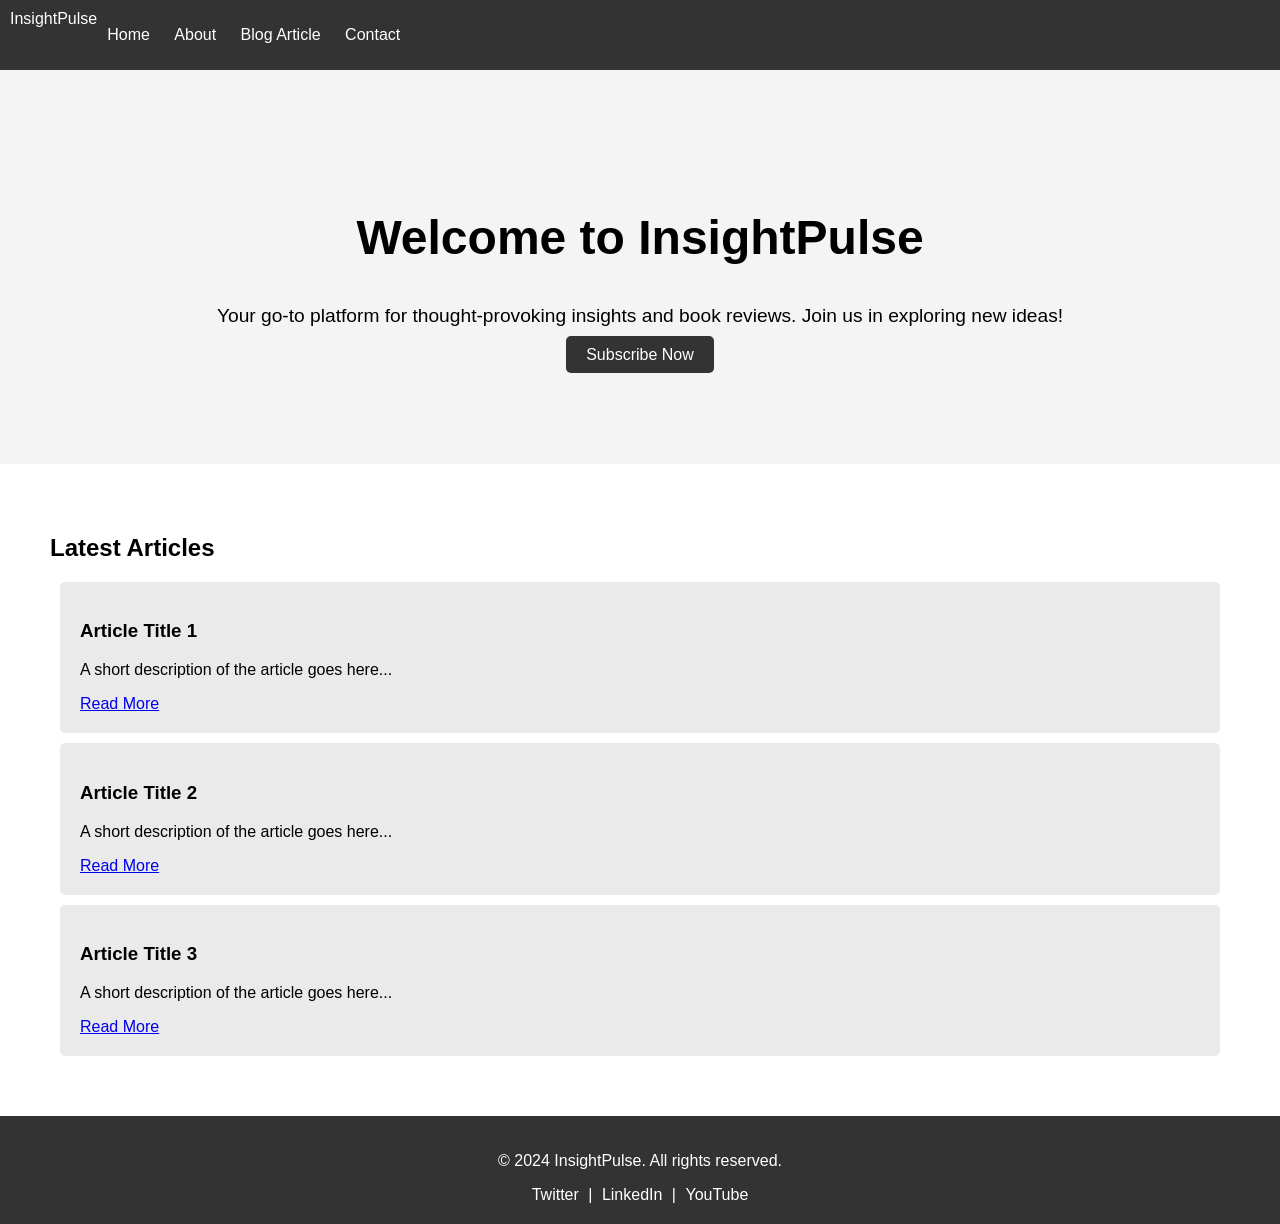
<file: index.html>
<!DOCTYPE html>
<html lang="en">
<head>
    <meta charset="UTF-8">
    <meta name="viewport" content="width=device-width, initial-scale=1.0">
    <title>InsightPulse - Home</title>
    <style>
        body {
            font-family: Arial, sans-serif;
            margin: 0;
            padding: 0;
        }
        .navbar {
            background-color: #333;
            overflow: hidden;
            padding: 10px;
        }
        .navbar .logo {
            color: white;
            float: left;
        }
        .navbar .nav-links li {
            display: inline;
            list-style-type: none;
        }
        .navbar .nav-links li a {
            color: white;
            padding: 10px;
            text-decoration: none;
        }
        .welcome {
            text-align: center;
            padding: 100px 20px;
            background-color: #f4f4f4;
        }
        .welcome-content h1 {
            font-size: 3em;
        }
        .welcome-content p {
            font-size: 1.2em;
        }
        .button {
            padding: 10px 20px;
            background-color: #333;
            color: white;
            text-decoration: none;
            border-radius: 5px;
        }
        .latest-articles {
            padding: 50px;
        }
        .article-card {
            margin: 10px;
            padding: 20px;
            background-color: #eaeaea;
            border-radius: 5px;
        }
        footer {
            text-align: center;
            padding: 20px;
            background-color: #333;
            color: white;
        }
        .social-links a {
            color: white;
            text-decoration: none;
            margin: 0 5px;
        }
    </style>
</head>
<body>
    <!-- Navigation Bar -->
    <header>
        <nav class="navbar">
            <div class="logo">InsightPulse</div>
            <ul class="nav-links">
                <li><a href="homepage.html">Home</a></li>
                <li><a href="#about">About</a></li>
                <li><a href="blog_article.html">Blog Article</a></li>
                <li><a href="#contact">Contact</a></li>
            </ul>
        </nav>
    </header>

    <!-- Welcome Section -->
    <section class="welcome">
        <div class="welcome-content">
            <h1>Welcome to InsightPulse</h1>
            <p>Your go-to platform for thought-provoking insights and book reviews. Join us in exploring new ideas!</p>
            <a href="#subscribe" class="button">Subscribe Now</a>
        </div>
    </section>

    <!-- Latest Articles Section -->
    <section class="latest-articles" id="blog">
        <h2>Latest Articles</h2>
        <div class="articles-container">
            <div class="article-card">
                <h3>Article Title 1</h3>
                <p>A short description of the article goes here...</p>
                <a href="#" class="read-more">Read More</a>
            </div>
            <div class="article-card">
                <h3>Article Title 2</h3>
                <p>A short description of the article goes here...</p>
                <a href="#" class="read-more">Read More</a>
            </div>
            <div class="article-card">
                <h3>Article Title 3</h3>
                <p>A short description of the article goes here...</p>
                <a href="#" class="read-more">Read More</a>
            </div>
        </div>
    </section>

    <!-- Footer Section -->
    <footer>
        <p>&copy; 2024 InsightPulse. All rights reserved.</p>
        <div class="social-links">
            <a href="#">Twitter</a> |
            <a href="#">LinkedIn</a> |
            <a href="#">YouTube</a>
        </div>
    </footer>
</body>
</html>
</file>
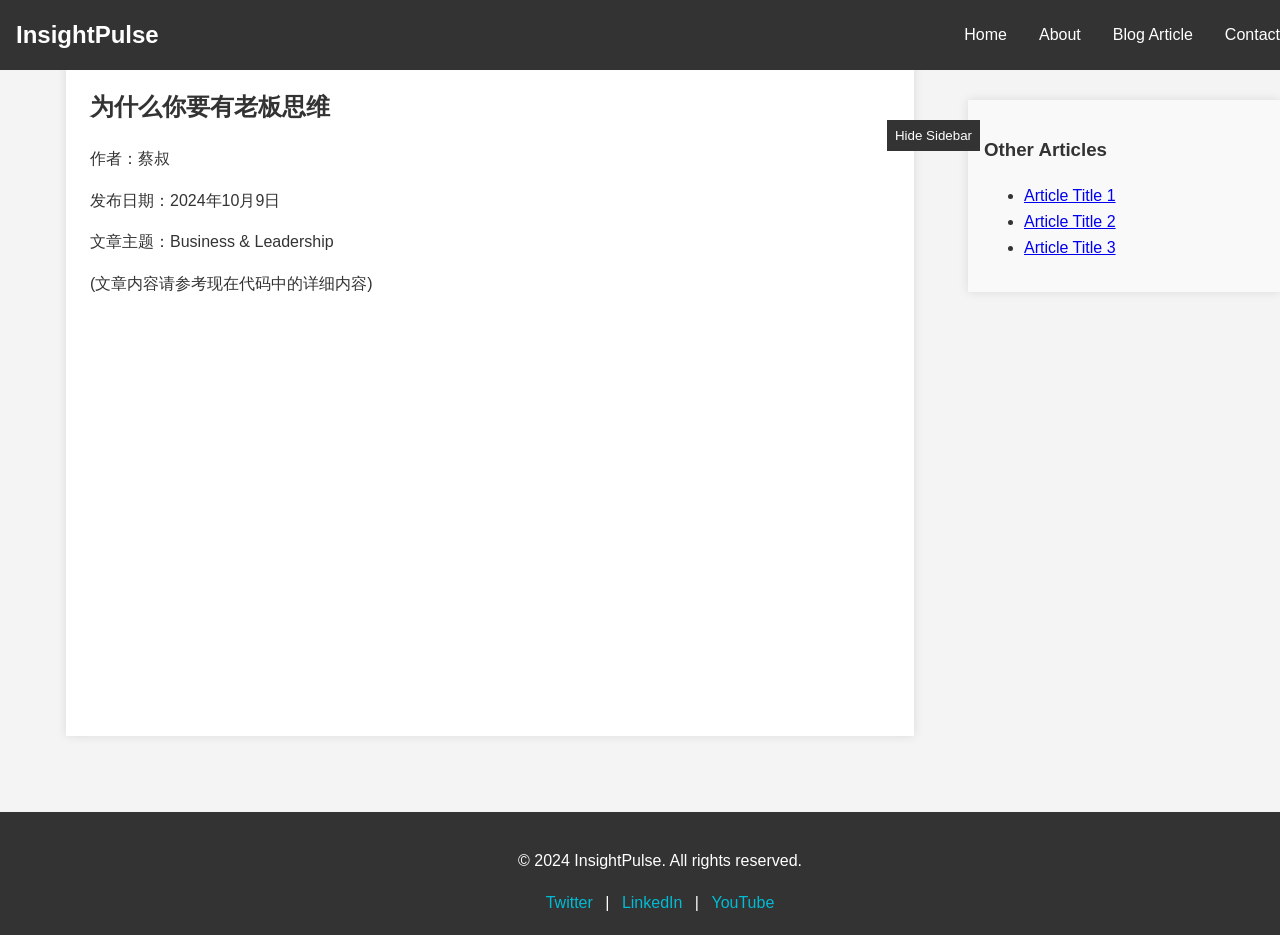
<file: article1.html>
<!DOCTYPE html>
<html lang="en">
<head>
    <meta charset="UTF-8">
    <meta name="viewport" content="width=device-width, initial-scale=1.0">
    <title>为什么你要有老板思维 - InsightPulse</title>
    <link rel="stylesheet" href="styles.css"> <!-- 引用与主页相同的 CSS 文件 -->
    <link rel="stylesheet" href="sidebar.css"> <!-- 引用侧栏的 CSS 文件 -->
    <style>
        body, html {
            height: 100%;
            margin: 0;
        }
        .main-content {
            min-height: calc(100vh - 160px); /* Adjust to ensure footer stays at the bottom */
            display: flex;
            gap: 20px;
            padding: 20px;
        }
        footer {
            background-color: #333;
            color: #fff;
            text-align: center;
            padding: 20px;
            position: relative;
            bottom: 0;
            width: 100%;
        }
        .content-wrapper {
            display: flex;
            flex-direction: column;
            min-height: 100%;
        }
    </style>
</head>
<body>
    <div class="content-wrapper">
        <!-- Navigation Bar -->
        <header>
            <nav class="navbar">
                <div class="logo">InsightPulse</div>
                <ul class="nav-links">
                    <li><a href="homepage.html">Home</a></li>
                    <li><a href="#about">About</a></li>
                    <li><a href="blog_article.html">Blog Article</a></li>
                    <li><a href="#contact">Contact</a></li>
                </ul>
            </nav>
        </header>

        <!-- Toggle Sidebar Button -->
        <button id="toggleSidebar" class="toggle-sidebar-btn">Hide Sidebar</button>

        <!-- Main Content Section -->
        <div class="main-content">
            <!-- Article Section -->
            <section class="article-content">
                <h2>为什么你要有老板思维</h2>
                <p>作者：蔡叔</p>
                <p>发布日期：2024年10月9日</p>
                <p>文章主题：Business & Leadership</p>
                <p>(文章内容请参考现在代码中的详细内容)</p>
            </section>

            <!-- Sidebar Section -->
            <aside class="sidebar">
                <h3>Other Articles</h3>
                <ul>
                    <li><a href="article2.html">Article Title 1</a></li>
                    <li><a href="article3.html">Article Title 2</a></li>
                    <li><a href="article4.html">Article Title 3</a></li>
                </ul>
            </aside>
        </div>
        
        <!-- Footer Section -->
        <footer>
            <p>&copy; 2024 InsightPulse. All rights reserved.</p>
            <div class="social-links">
                <a href="#">Twitter</a> |
                <a href="#">LinkedIn</a> |
                <a href="#">YouTube</a>
            </div>
        </footer>
    </div>
</body>
<script src="sidebar.js"></script>
<script>
    document.addEventListener('DOMContentLoaded', function () {
        const toggleSidebarBtn = document.getElementById('toggleSidebar');
        const sidebar = document.querySelector('.sidebar');
        const mainContent = document.querySelector('.main-content');

        toggleSidebarBtn.addEventListener('click', function () {
            if (sidebar.style.display === 'none') {
                sidebar.style.display = 'block';
                toggleSidebarBtn.textContent = 'Hide Sidebar';
            } else {
                sidebar.style.display = 'none';
                toggleSidebarBtn.textContent = 'Show Sidebar';
            }
        });
    });
</script>
</html>
</file>
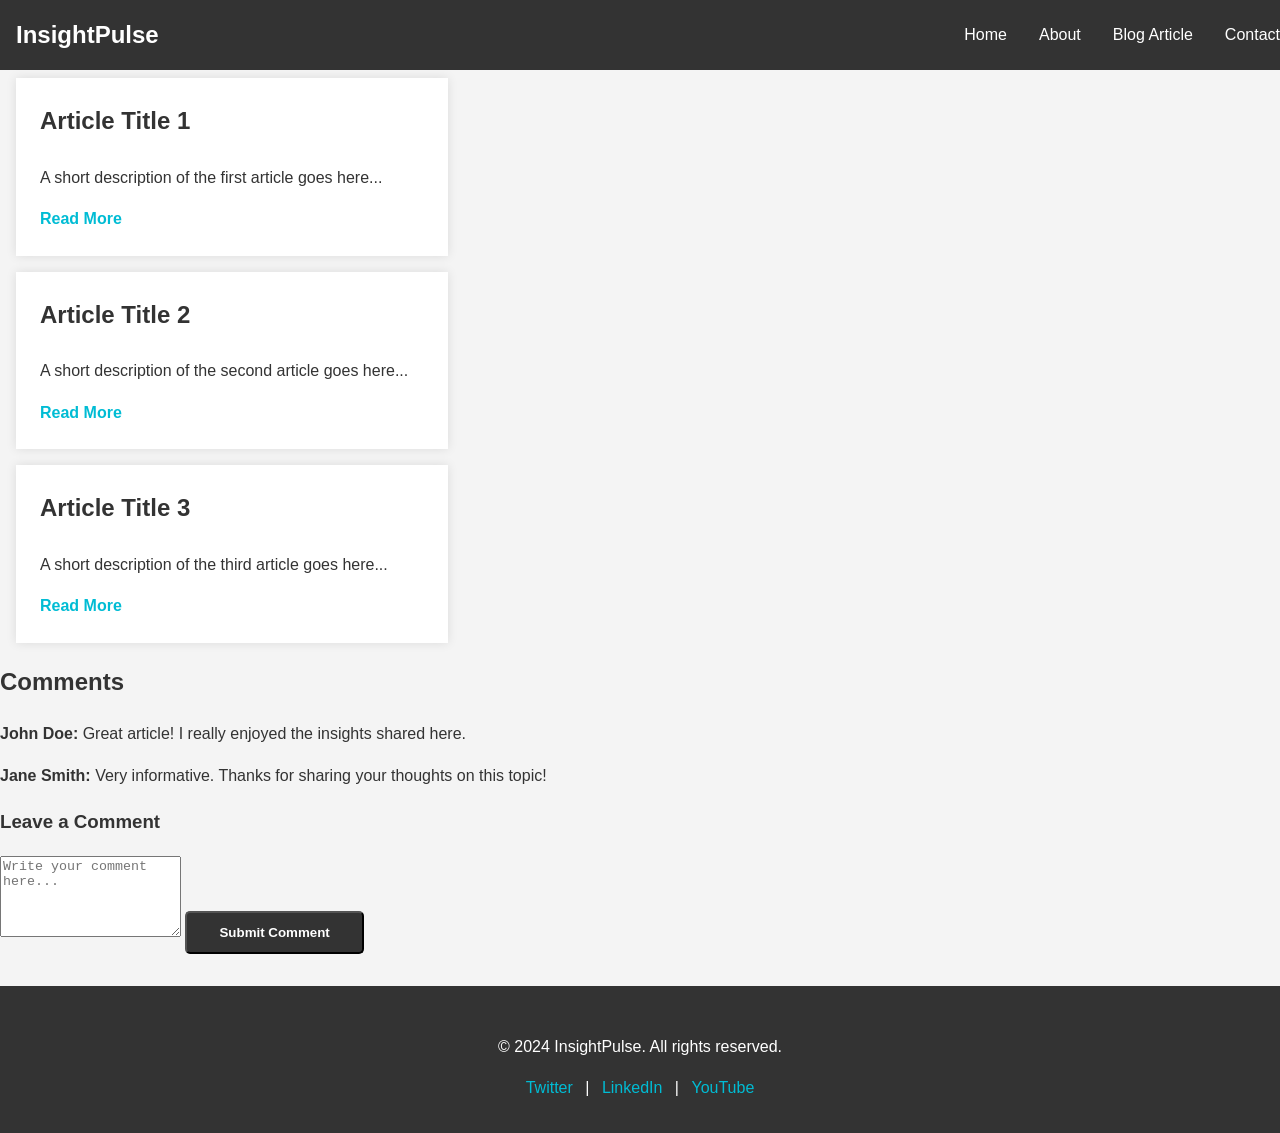
<file: blog_article.html>
<!DOCTYPE html>
<html lang="en">
<head>
    <meta charset="UTF-8">
    <meta name="viewport" content="width=device-width, initial-scale=1.0">
    <title>Blog Article - InsightPulse</title>
    <link rel="stylesheet" href="styles.css">
</head>
<body>
    <!-- Navigation Bar -->
    <header>
        <nav class="navbar">
            <div class="logo">InsightPulse</div>
            <ul class="nav-links">
                <li><a href="index.html">Home</a></li>
                <li><a href="#about">About</a></li>
                <li><a href="blog_article.html">Blog Article</a></li>
                <li><a href="#contact">Contact</a></li>
            </ul>
        </nav>
    </header>

    <!-- Blog Article List Section -->
    <section class="blog-article-list" id="article-list">
        <div class="article-list-container">
            <h1>Blog Articles</h1>
            <div class="article-card">
                <h3>Article Title 1</h3>
                <p>A short description of the first article goes here...</p>
                <a href="article1.html" class="read-more">Read More</a>
            </div>
            <div class="article-card">
                <h3>Article Title 2</h3>
                <p>A short description of the second article goes here...</p>
                <a href="article2.html" class="read-more">Read More</a>
            </div>
            <div class="article-card">
                <h3>Article Title 3</h3>
                <p>A short description of the third article goes here...</p>
                <a href="article3.html" class="read-more">Read More</a>
            </div>
        </div>
    </section>

    <!-- Comment Section -->
    <section class="comment-section" id="comments">
        <h2>Comments</h2>
        <div class="comment-container">
            <div class="comment">
                <p><strong>John Doe:</strong> Great article! I really enjoyed the insights shared here.</p>
            </div>
            <div class="comment">
                <p><strong>Jane Smith:</strong> Very informative. Thanks for sharing your thoughts on this topic!</p>
            </div>
        </div>
        <form class="comment-form">
            <h3>Leave a Comment</h3>
            <textarea name="comment" id="comment" rows="5" placeholder="Write your comment here..."></textarea>
            <button type="submit" class="button">Submit Comment</button>
        </form>
    </section>

    <!-- Footer Section -->
    <footer>
        <p>&copy; 2024 InsightPulse. All rights reserved.</p>
        <div class="social-links">
            <a href="#">Twitter</a> |
            <a href="#">LinkedIn</a> |
            <a href="#">YouTube</a>
        </div>
    </footer>
</body>
</html>
</file>
<file: styles.css>
/* styles.css */

body {
    font-family: Arial, sans-serif;
    margin: 0;
    padding: 0;
    line-height: 1.6;
    background-color: #f4f4f4;
    color: #333;
}

.navbar {
    background: #333;
    color: #fff;
    padding: 1rem;
    display: flex;
    justify-content: space-between;
    align-items: center;
    position: fixed;
    top: 0;
    left: 0;
    width: 100%;
    z-index: 1000;
}

.logo {
    font-size: 1.5rem;
    font-weight: bold;
}

.nav-links {
    list-style: none;
    display: flex;
    margin: 0;
    padding: 0;
}

.nav-links li {
    margin: 0 1rem;
}

.nav-links a {
    color: #fff;
    text-decoration: none;
    transition: color 0.3s;
}

.nav-links a:hover {
    color: #00bcd4;
}

.welcome {
    background: #fff;
    padding: 6rem 1rem 4rem 1rem;
    text-align: center;
    box-shadow: 0 0 10px rgba(0, 0, 0, 0.1);
    margin-top: 4rem;
}

.welcome-content h1 {
    font-size: 2.5rem;
    margin-bottom: 1rem;
}

.welcome-content p {
    font-size: 1.2rem;
    margin-bottom: 2rem;
}

.button {
    background: #333;
    color: #fff;
    padding: 0.75rem 2rem;
    text-decoration: none;
    font-weight: bold;
    border-radius: 5px;
    transition: background 0.3s;
}

.button:hover {
    background: #00bcd4;
}

.latest-articles {
    padding: 2rem 1rem;
    background: #f9f9f9;
}

.latest-articles h2 {
    text-align: center;
    margin-bottom: 2rem;
    font-size: 2rem;
}

.articles-container {
    display: flex;
    justify-content: space-around;
    flex-wrap: wrap;
}

.article-card {
    background: #fff;
    padding: 1.5rem;
    margin: 1rem;
    box-shadow: 0 0 10px rgba(0, 0, 0, 0.1);
    width: 30%;
    transition: transform 0.3s;
}

.article-card:hover {
    transform: translateY(-5px);
}

.article-card h3 {
    margin-top: 0;
    font-size: 1.5rem;
}

.article-card p {
    font-size: 1rem;
    margin-bottom: 1rem;
}

.read-more {
    color: #00bcd4;
    text-decoration: none;
    font-weight: bold;
    transition: color 0.3s;
}

.read-more:hover {
    color: #333;
}

footer {
    background: #333;
    color: #fff;
    padding: 2rem 1rem;
    text-align: center;
    margin-top: 2rem;
}

.social-links a {
    color: #00bcd4;
    text-decoration: none;
    margin: 0 0.5rem;
    transition: color 0.3s;
}

.social-links a:hover {
    color: #fff;
}
</file>
<file: sidebar.css>
.main-content {
    display: flex;
    flex-wrap: wrap; /* 允许子元素换行 */
    padding: 20px; /* 设置整体边距 */
    transition: all 0.3s ease-in-out; /* 添加过渡效果，使页面的调整更平滑 */
    margin-right: 300px; /* 初始状态为侧栏留出空间 */
}

.article-content {
    flex: 1 1 100%; /* 默认占据父容器的全部可用空间 */
    background: #fff;
    padding: 1.5rem;
    margin: 1.5rem auto; /* 上下左右居中对齐 */
    box-shadow: 0 0 10px rgba(0, 0, 0, 0.1);
    max-width: 800px; /* 限制文章内容的最大宽度，以保持良好的阅读体验 */
    transition: all 0.3s ease-in-out; /* 平滑的过渡效果 */
}

.sidebar {
    position: fixed;
    right: 0;
    top: 100px;
    width: 280px;
    background-color: #f9f9f9;
    padding: 1rem;
    box-shadow: 0 0 10px rgba(0, 0, 0, 0.1);
    transition: transform 0.3s ease-in-out; /* 添加平滑隐藏和显示效果 */
}

.sidebar.hidden {
    transform: translateX(100%); /* 将侧栏移出视野 */
}

.toggle-sidebar-btn {
    position: fixed;
    top: 120px;
    right: 300px;
    background-color: #333;
    color: #fff;
    border: none;
    padding: 0.5rem;
    cursor: pointer;
    z-index: 1000;
    transition: right 0.3s ease-in-out;
}

.toggle-sidebar-btn.hidden {
    right: 20px; /* 隐藏侧栏时，按钮紧靠右侧 */
}
</file>
